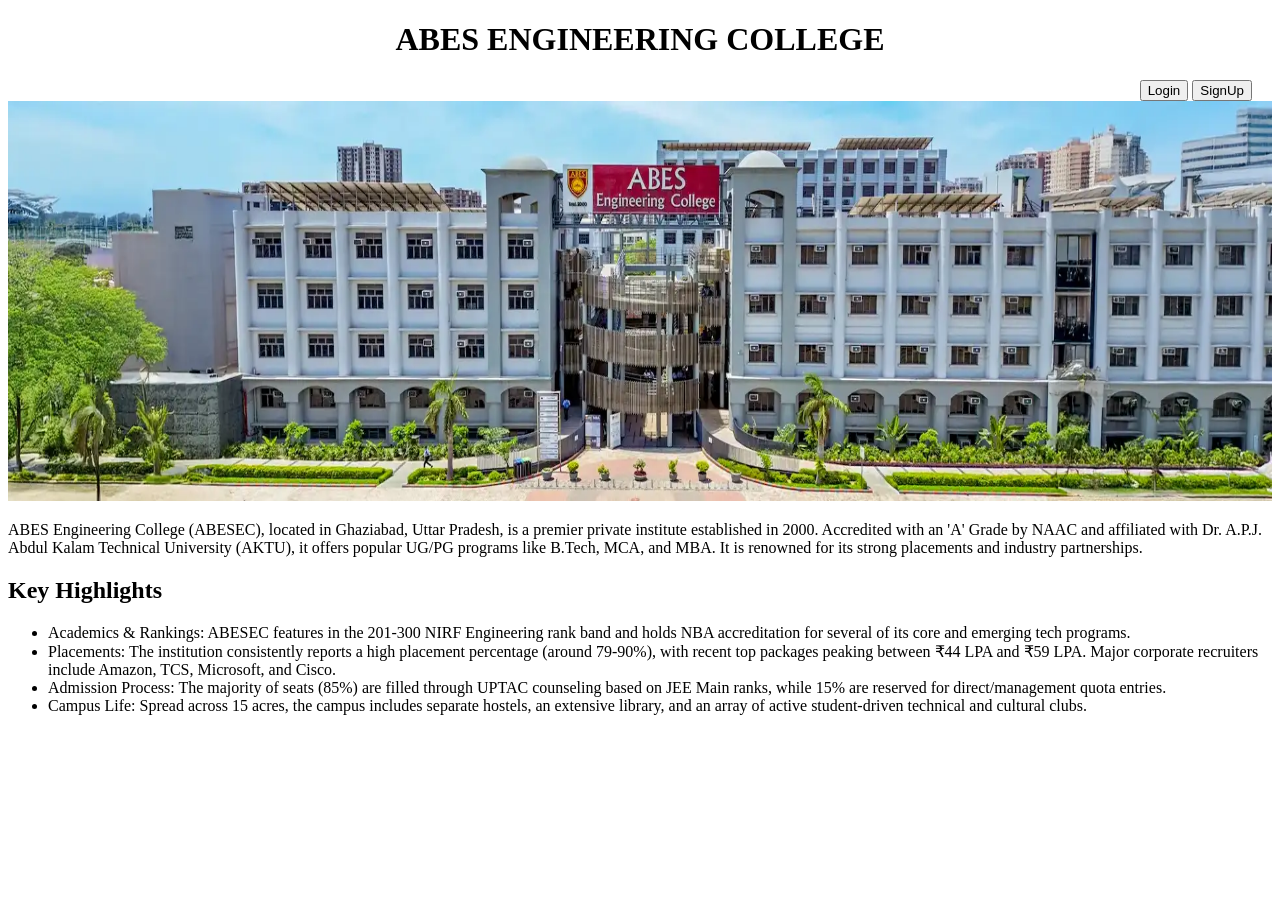
<file: index.html>
<!DOCTYPE html>
<html lang="en">
<head>
    <meta charset="UTF-8">
    <meta name="viewport" content="width=device-width, initial-scale=1.0">
    <title>College website</title>
</head>
<body>
    <div> 
       <center>
            <h1>ABES ENGINEERING COLLEGE</h1>
        </center>
        <div class="button" style="text-align: right; padding-right: 20px; color: black">
         <button>Login</button>
         <button>SignUp</button>
    </div></div>

    <div>
        <img src="abes-engineering-college-desktop-banner.webp"height="400px" width="100%">

        <p>ABES Engineering College (ABESEC), located in Ghaziabad, Uttar Pradesh, is a premier private institute established in 2000. Accredited with an 'A' Grade by NAAC and affiliated with Dr. A.P.J. Abdul Kalam Technical University (AKTU), it offers popular UG/PG programs like B.Tech, MCA, and MBA. It is renowned for its strong placements and industry partnerships. </p>
        <h2>Key Highlights</h2>
        <ul>
            <li>Academics & Rankings: ABESEC features in the 201-300 NIRF Engineering rank band and holds NBA accreditation for several of its core and emerging tech programs. </li>
            <li>Placements: The institution consistently reports a high placement percentage (around 79-90%), with recent top packages peaking between ₹44 LPA and ₹59 LPA. Major corporate recruiters include Amazon, TCS, Microsoft, and Cisco. </li>
            <li>Admission Process: The majority of seats (85%) are filled through UPTAC counseling based on JEE Main ranks, while 15% are reserved for direct/management quota entries. </li>
            <li>Campus Life: Spread across 15 acres, the campus includes separate hostels, an extensive library, and an array of active student-driven technical and cultural clubs.</li>
        </ul>
    </div>


</body>
</html>
</file>
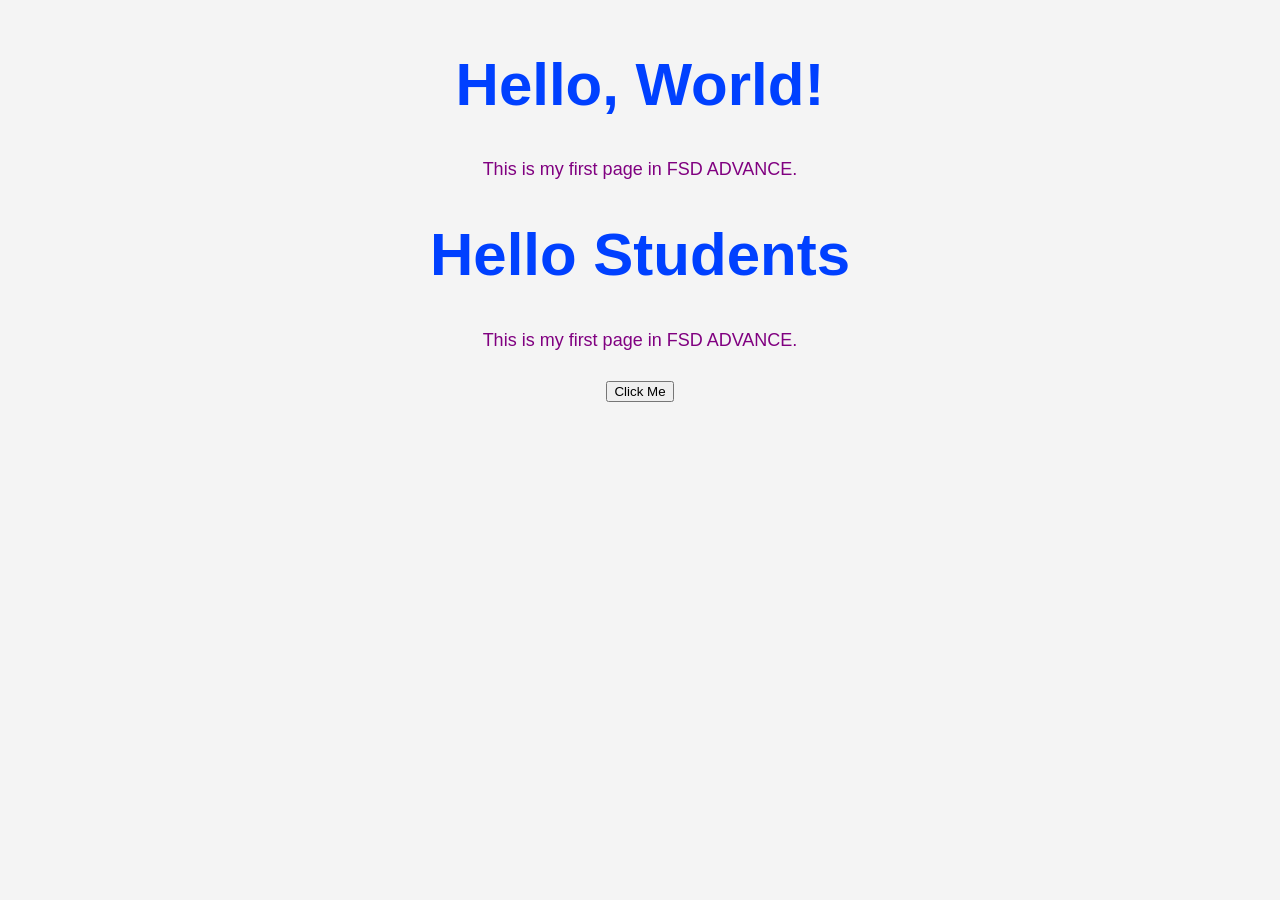
<file: index2.html>
<!DOCTYPE html>
<html lang="en">
<head>
    <meta charset="UTF-8">
    <meta name="viewport" content="width=device-width, initial-scale=1.0">
    <title>Document</title>
    <link rel="stylesheet" href="style.css">

</head>
<body>
    <h1>Hello, World!</h1>
    <p>This is my first page in FSD ADVANCE.</p>
    <script src="script.js"></script>
    <div class="container mt-5 text-center">
        <h1 class="text-primary">Hello Students</h1>
        <p class="text-muted">This is my first page in FSD ADVANCE.</p>
        <button class="btn btn-primary">Click Me</button>
    </div>
</body>
</html>
</file>
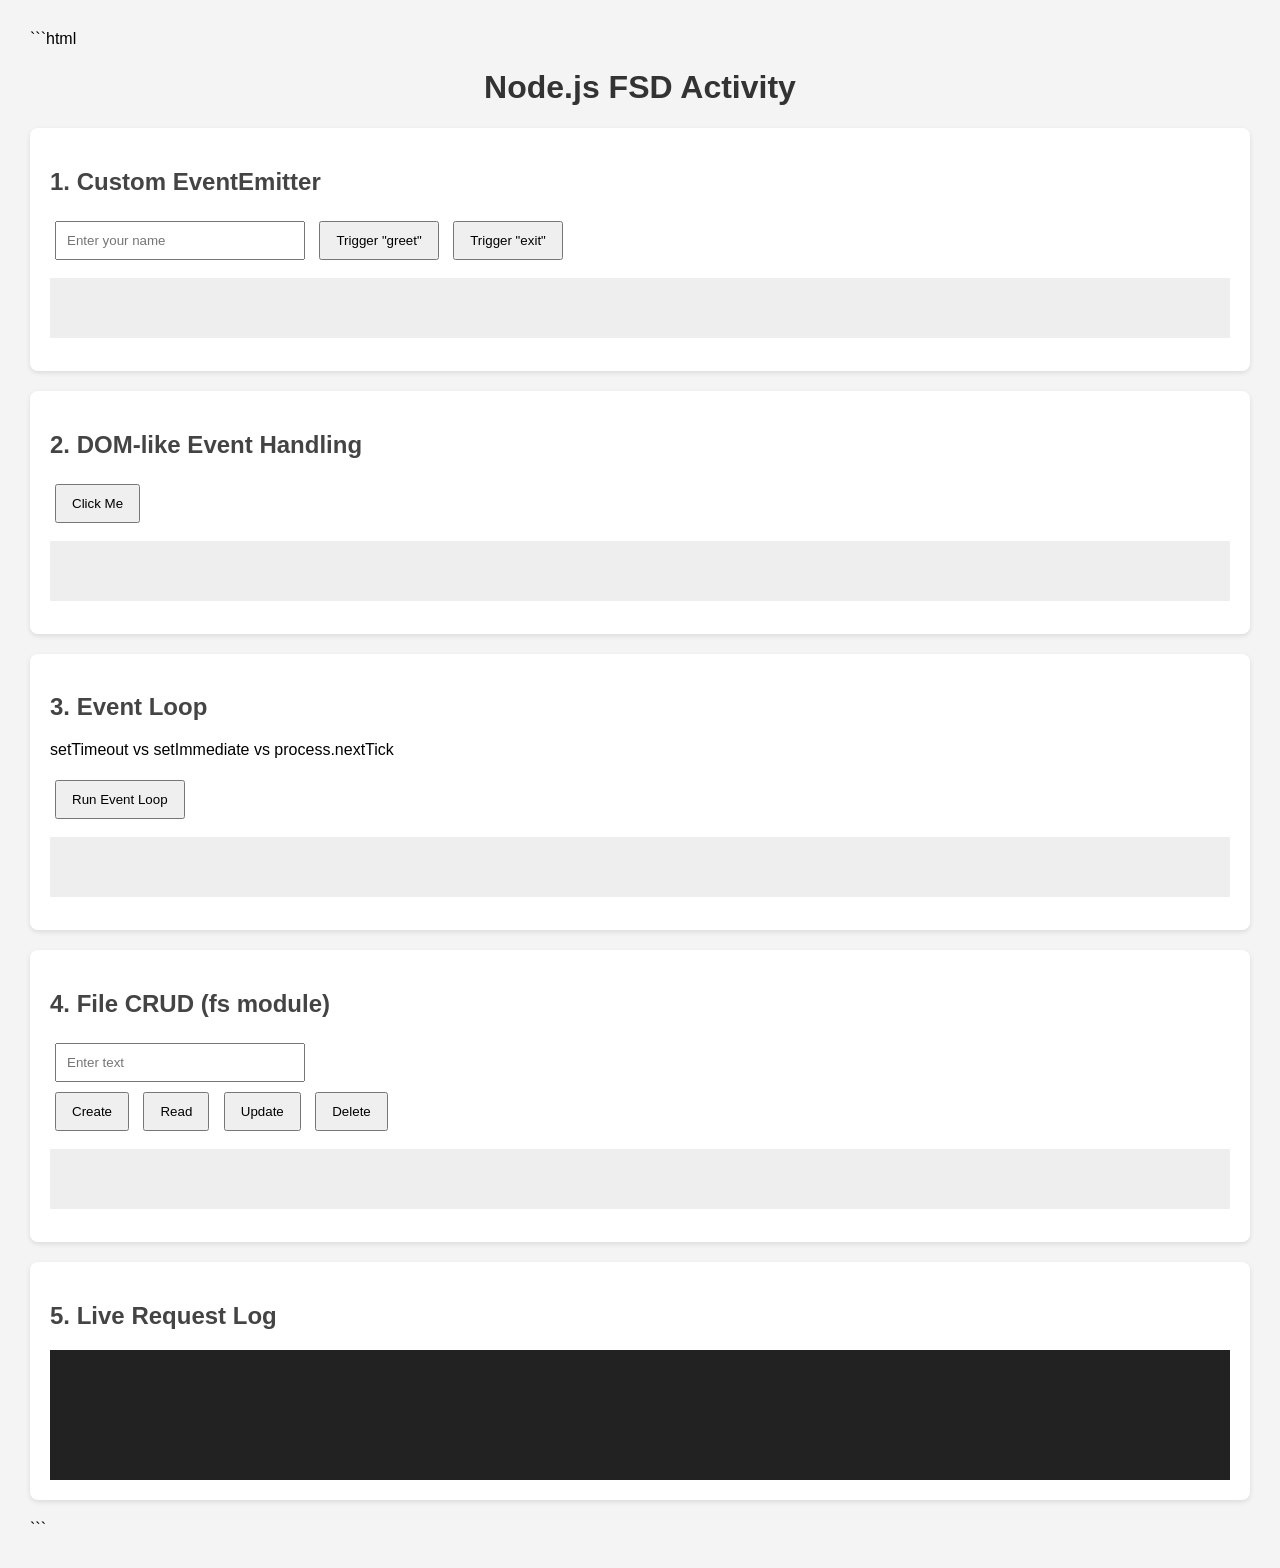
<file: index3.html>
```html
<!DOCTYPE html>
<html lang="en">
<head>
    <meta charset="UTF-8">
    <meta name="viewport" content="width=device-width, initial-scale=1.0">
    <title>Node.js FSD Activity</title>

    <style>
        body {
            font-family: Arial, sans-serif;
            margin: 30px;
            background-color: #f4f4f4;
        }

        h1 {
            text-align: center;
            color: #333;
        }

        section {
            background-color: white;
            padding: 20px;
            margin: 20px 0;
            border-radius: 8px;
            box-shadow: 0 2px 5px rgba(0, 0, 0, 0.1);
        }

        h2 {
            color: #444;
        }

        button {
            padding: 10px 15px;
            margin: 5px;
            cursor: pointer;
        }

        input {
            padding: 10px;
            width: 250px;
            margin: 5px;
        }

        pre {
            background-color: #eee;
            padding: 15px;
            min-height: 30px;
        }

        #log {
            background-color: #222;
            color: #0f0;
            padding: 15px;
            min-height: 100px;
            max-height: 250px;
            overflow-y: auto;
        }
    </style>
</head>

<body>

    <h1>Node.js FSD Activity</h1>

    <!-- Section 1: Custom EventEmitter -->
    <section>
        <h2>1. Custom EventEmitter</h2>

        <input
            type="text"
            id="nameInput"
            placeholder="Enter your name"
        >

        <button onclick="callGreet()">
            Trigger "greet"
        </button>

        <button onclick="callExit()">
            Trigger "exit"
        </button>

        <pre id="emitterOutput"></pre>
    </section>


    <!-- Section 2: DOM-like Event Handling -->
    <section>
        <h2>2. DOM-like Event Handling</h2>

        <button id="domBtn">
            Click Me
        </button>

        <pre id="domOutput"></pre>
    </section>


    <!-- Section 3: Event Loop -->
    <section>
        <h2>3. Event Loop</h2>

        <p>
            setTimeout vs setImmediate vs process.nextTick
        </p>

        <button onclick="runEventLoop()">
            Run Event Loop
        </button>

        <pre id="eventLoopOutput"></pre>
    </section>


    <!-- Section 4: File CRUD -->
    <section>
        <h2>4. File CRUD (fs module)</h2>

        <input
            type="text"
            id="fileText"
            placeholder="Enter text"
        >

        <br>

        <button onclick="createFile()">
            Create
        </button>

        <button onclick="readFile()">
            Read
        </button>

        <button onclick="updateFile()">
            Update
        </button>

        <button onclick="deleteFile()">
            Delete
        </button>

        <pre id="fileOutput"></pre>
    </section>


    <!-- Section 5: Live Request Log -->
    <section>
        <h2>5. Live Request Log</h2>

        <div id="log"></div>
    </section>


    <script>

        // --------------------------------
        // LOG FUNCTION
        // --------------------------------

        function log(msg) {
            const logBox = document.getElementById("log");

            const time = new Date().toLocaleTimeString();

            logBox.innerHTML =
                `[${time}] ${msg}<br>` + logBox.innerHTML;
        }


        // --------------------------------
        // CUSTOM EVENT EMITTER
        // --------------------------------

        async function callGreet() {

            const name =
                document.getElementById("nameInput").value;

            try {

                const response =
                    await fetch(`/greet?name=${encodeURIComponent(name)}`);

                const data =
                    await response.json();

                document.getElementById("emitterOutput").textContent =
                    data.message;

                log("GET /greet");

            } catch (error) {

                document.getElementById("emitterOutput").textContent =
                    "Error: Server is not running.";

                log("Error calling /greet");
            }
        }


        async function callExit() {

            try {

                const response =
                    await fetch("/exit");

                const data =
                    await response.json();

                document.getElementById("emitterOutput").textContent =
                    data.message;

                log("GET /exit");

            } catch (error) {

                document.getElementById("emitterOutput").textContent =
                    "Error: Server is not running.";

                log("Error calling /exit");
            }
        }


        // --------------------------------
        // DOM-LIKE EVENT HANDLING
        // --------------------------------

        const domBtn =
            document.getElementById("domBtn");

        const domOutput =
            document.getElementById("domOutput");


        domBtn.addEventListener("click", () => {

            const event =
                new CustomEvent("studentClicked", {
                    detail: {
                        time: Date.now()
                    }
                });

            domBtn.dispatchEvent(event);

        });


        domBtn.addEventListener(
            "studentClicked",
            (event) => {

                domOutput.textContent =
                    "Custom event studentClicked triggered at: "
                    + event.detail.time;

                log("Custom event studentClicked triggered");

            }
        );


        // --------------------------------
        // EVENT LOOP
        // --------------------------------

        async function runEventLoop() {

            try {

                const response =
                    await fetch("/eventloop");

                const data =
                    await response.json();

                document.getElementById("eventLoopOutput").textContent =
                    data.order.join("\n");

                log("GET /eventloop");

            } catch (error) {

                document.getElementById("eventLoopOutput").textContent =
                    "Error: Server is not running.";

                log("Error calling /eventloop");
            }
        }


        // --------------------------------
        // FILE CREATE
        // --------------------------------

        async function createFile() {

            const text =
                document.getElementById("fileText").value;

            try {

                const response =
                    await fetch("/create", {
                        method: "POST",

                        headers: {
                            "Content-Type": "application/json"
                        },

                        body: JSON.stringify({
                            text: text
                        })
                    });

                const data =
                    await response.json();

                document.getElementById("fileOutput").textContent =
                    data.message;

                log("POST /create");

            } catch (error) {

                document.getElementById("fileOutput").textContent =
                    "Error: Server is not running.";

                log("Error calling /create");
            }
        }


        // --------------------------------
        // FILE READ
        // --------------------------------

        async function readFile() {

            try {

                const response =
                    await fetch("/read");

                const data =
                    await response.json();

                document.getElementById("fileOutput").textContent =
                    data.content;

                log("GET /read");

            } catch (error) {

                document.getElementById("fileOutput").textContent =
                    "Error: Server is not running.";

                log("Error calling /read");
            }
        }


        // --------------------------------
        // FILE UPDATE
        // --------------------------------

        async function updateFile() {

            const text =
                document.getElementById("fileText").value;

            try {

                const response =
                    await fetch("/update", {
                        method: "PUT",

                        headers: {
                            "Content-Type": "application/json"
                        },

                        body: JSON.stringify({
                            text: text
                        })
                    });

                const data =
                    await response.json();

                document.getElementById("fileOutput").textContent =
                    data.message;

                log("PUT /update");

            } catch (error) {

                document.getElementById("fileOutput").textContent =
                    "Error: Server is not running.";

                log("Error calling /update");
            }
        }


        // --------------------------------
        // FILE DELETE
        // --------------------------------

        async function deleteFile() {

            try {

                const response =
                    await fetch("/delete", {
                        method: "DELETE"
                    });

                const data =
                    await response.json();

                document.getElementById("fileOutput").textContent =
                    data.message;

                log("DELETE /delete");

            } catch (error) {

                document.getElementById("fileOutput").textContent =
                    "Error: Server is not running.";

                log("Error calling /delete");
            }
        }

    </script>

</body>
</html>
```
</file>
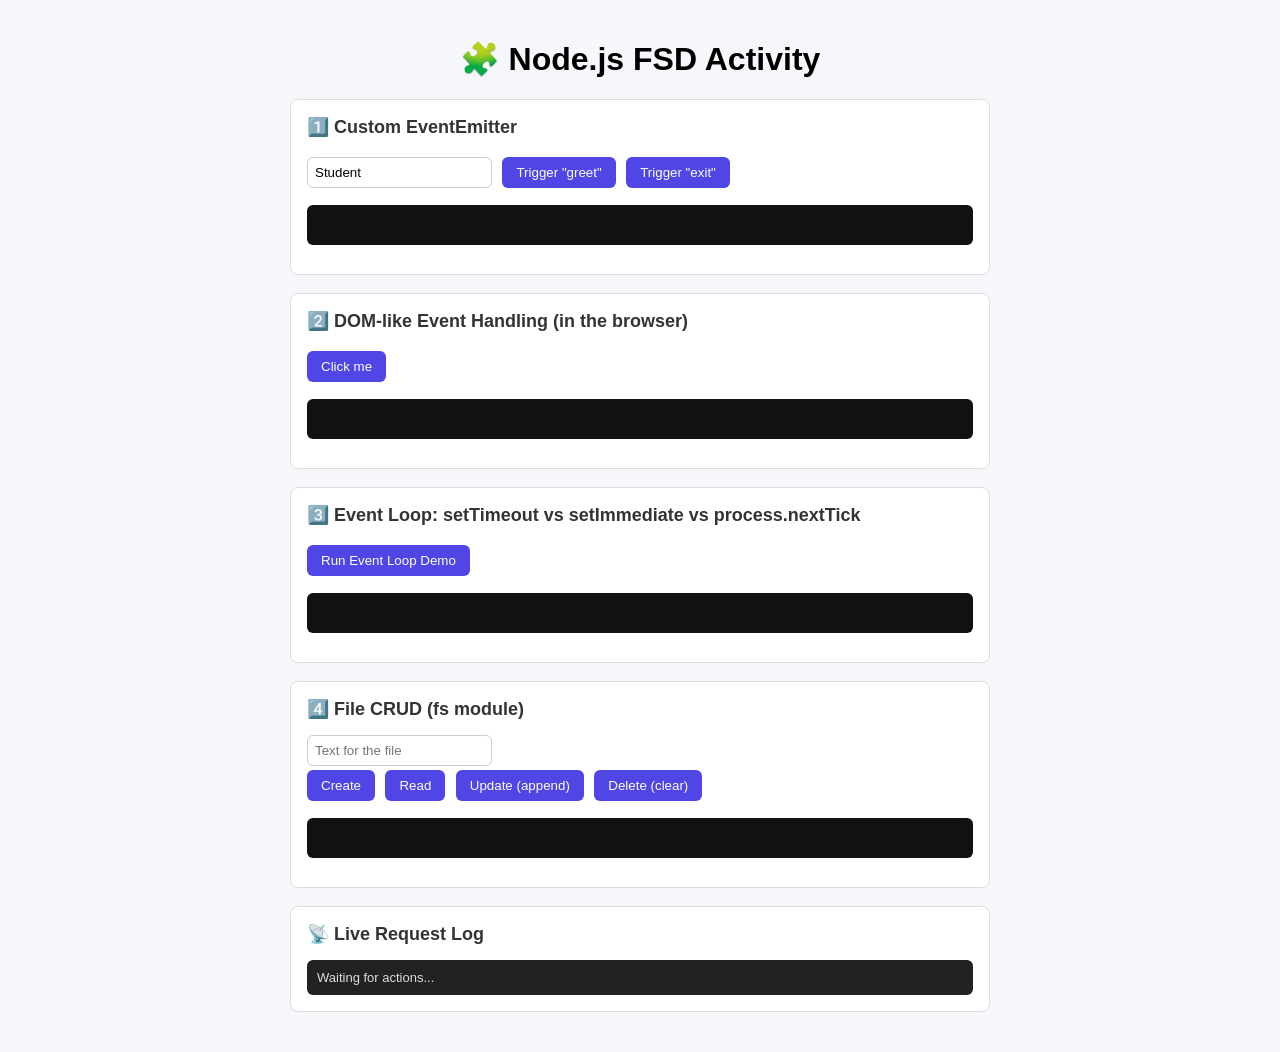
<file: indexserver.html>
<!DOCTYPE html>
<html lang="en">
<head>
<meta charset="UTF-8">
<title>Node.js FSD Activity</title>
<style>
  body { font-family: Arial, sans-serif; max-width: 700px; margin: 40px auto; padding: 0 20px; background: #f6f7fb; }
  h1 { text-align: center; }
  section { background: #fff; border: 1px solid #ddd; border-radius: 8px; padding: 16px; margin-bottom: 18px; }
  h2 { margin-top: 0; font-size: 18px; color: #333; }
  button { margin: 4px 6px 4px 0; padding: 8px 14px; border: none; border-radius: 6px; background: #4f46e5; color: #fff; cursor: pointer; }
  button:hover { background: #4338ca; }
  input { padding: 7px; border: 1px solid #ccc; border-radius: 6px; margin-right: 6px; }
  pre { background: #111; color: #7fffa0; padding: 10px; border-radius: 6px; overflow-x: auto; min-height: 20px; }
  #log { background: #222; color: #ddd; font-size: 13px; padding: 10px; border-radius: 6px; max-height: 150px; overflow-y: auto; }
</style>
</head>
<body>

<h1>🧩 Node.js FSD Activity</h1>

<!-- 1. EventEmitter demo -->
<section>
  <h2>1️⃣ Custom EventEmitter</h2>
  <input id="nameInput" placeholder="Your name" value="Student">
  <button onclick="callGreet()">Trigger "greet"</button>
  <button onclick="callExit()">Trigger "exit"</button>
  <pre id="emitterOutput"></pre>
</section>

<!-- 2. DOM-like event handling (client side, no server needed) -->
<section>
  <h2>2️⃣ DOM-like Event Handling (in the browser)</h2>
  <button id="domBtn">Click me</button>
  <pre id="domOutput"></pre>
</section>

<!-- 3. Event loop visualization -->
<section>
  <h2>3️⃣ Event Loop: setTimeout vs setImmediate vs process.nextTick</h2>
  <button onclick="runEventLoop()">Run Event Loop Demo</button>
  <pre id="eventLoopOutput"></pre>
</section>

<!-- 4. fs CRUD -->
<section>
  <h2>4️⃣ File CRUD (fs module)</h2>
  <input id="fileText" placeholder="Text for the file">
  <br>
  <button onclick="createFile()">Create</button>
  <button onclick="readFile()">Read</button>
  <button onclick="updateFile()">Update (append)</button>
  <button onclick="deleteFile()">Delete (clear)</button>
  <pre id="fileOutput"></pre>
</section>

<!-- 5. HTTP server response info -->
<section>
  <h2>📡 Live Request Log</h2>
  <div id="log">Waiting for actions...</div>
</section>

<script>
  const logBox = document.getElementById('log');
  function log(msg) {
    const time = new Date().toLocaleTimeString();
    logBox.innerHTML = `[${time}] ${msg}<br>` + logBox.innerHTML;
  }

  // ---------- 1. EventEmitter ----------
  async function callGreet() {
    const name = document.getElementById('nameInput').value || 'Guest';
    const res = await fetch(`/greet?name=${encodeURIComponent(name)}`);
    const data = await res.json();
    document.getElementById('emitterOutput').textContent = JSON.stringify(data, null, 2);
    log(`GET /greet -> status ${res.status}`);
  }

  async function callExit() {
    const res = await fetch('/exit');
    const data = await res.json();
    document.getElementById('emitterOutput').textContent = JSON.stringify(data, null, 2);
    log(`GET /exit -> status ${res.status}`);
  }

  // ---------- 2. DOM-like custom events ----------
  const domBtn = document.getElementById('domBtn');
  const domOutput = document.getElementById('domOutput');

  // Standard DOM event listener
  domBtn.addEventListener('click', () => {
    domOutput.textContent = 'Native "click" event caught by addEventListener!';
    // Dispatch our own CustomEvent, just like Node's EventEmitter but in the browser
    const myEvent = new CustomEvent('studentClicked', { detail: { time: Date.now() } });
    domBtn.dispatchEvent(myEvent);
  });

  // Listening for our custom event (mirrors emitter.on(...) on the server)
  domBtn.addEventListener('studentClicked', (e) => {
    domOutput.textContent += `\nCustom event "studentClicked" fired at ${e.detail.time}`;
  });

  // ---------- 3. Event loop demo ----------
  async function runEventLoop() {
    document.getElementById('eventLoopOutput').textContent = 'Running...';
    const res = await fetch('/eventloop');
    const data = await res.json();
    document.getElementById('eventLoopOutput').textContent = data.order.join('\n');
    log(`GET /eventloop -> status ${res.status}`);
  }

  // ---------- 4. fs CRUD ----------
  async function createFile() {
    const text = document.getElementById('fileText').value;
    const res = await fetch('/create', {
      method: 'POST',
      headers: { 'Content-Type': 'application/json' },
      body: JSON.stringify({ text })
    });
    const data = await res.json();
    document.getElementById('fileOutput').textContent = JSON.stringify(data, null, 2);
    log(`POST /create -> status ${res.status}`);
  }

  async function readFile() {
    const res = await fetch('/read');
    const data = await res.json();
    document.getElementById('fileOutput').textContent = JSON.stringify(data, null, 2);
    log(`GET /read -> status ${res.status}`);
  }

  async function updateFile() {
    const text = document.getElementById('fileText').value;
    const res = await fetch('/update', {
      method: 'PUT',
      headers: { 'Content-Type': 'application/json' },
      body: JSON.stringify({ text })
    });
    const data = await res.json();
    document.getElementById('fileOutput').textContent = JSON.stringify(data, null, 2);
    log(`PUT /update -> status ${res.status}`);
  }

  async function deleteFile() {
    const res = await fetch('/delete', { method: 'DELETE' });
    const data = await res.json();
    document.getElementById('fileOutput').textContent = JSON.stringify(data, null, 2);
    log(`DELETE /delete -> status ${res.status}`);
  }
</script>

</body>
</html>
</file>
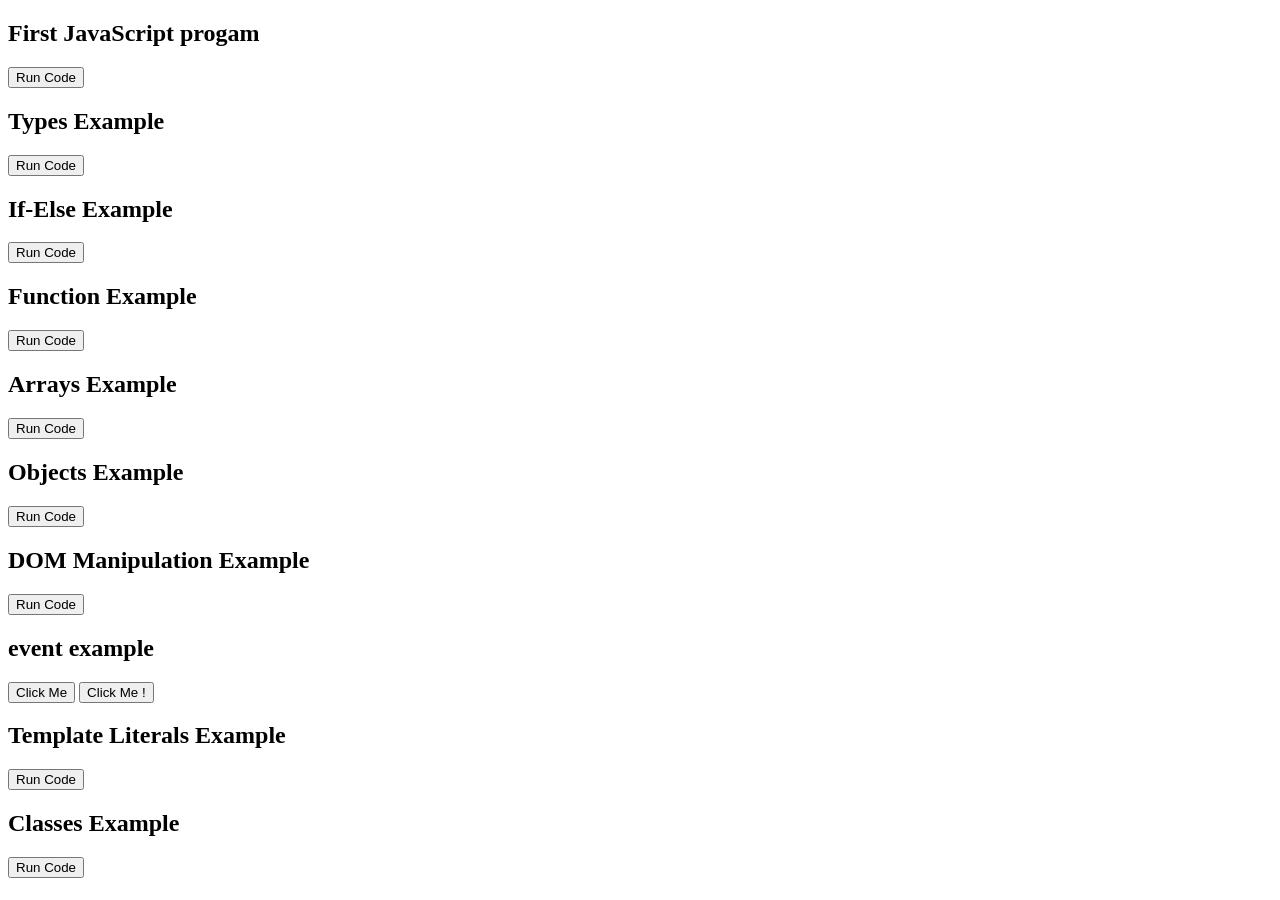
<file: javascriptrevision.html>
<!DOCTYPE html>
<html lang="en">
<head>
    <meta charset="UTF-8">
    <meta name="viewport" content="width=device-width, initial-scale=1.0">
    <title>basic java script</title>
</head>
<body>
    <h2>First JavaScript progam</h2>
    <button onClick="runCode()">Run Code</button>
    <p id="result"></p>

    <script>
        function runCode() {
            //step 1 : store a number in a variable
            let number1=10;
            let number2=25;
            //step 2 : add both number
            let sum = number1+number2;
            //step 3:show result on the page
            document.getElementById("result").innerText="sum is :" +sum;
        }
    </script>

    <h2>Types Example</h2>

    <button onclick="runCode2()">Run Code</button>

    <p id="result2"></p>
    <script>
        function runCode2() {
            let age=20;
            let name="Niraj";
            let isStudent=true;

            document.getElementById("result2").innerText="age Type :" + typeof age+" | " +
            "name type :" + typeof name+ "|" + "isStudent type :" + typeof isStudent;
        }
    </script>

    <h2>If-Else Example</h2>

    <button onclick="runCode3()">Run Code</button>
    <p id="result3"></p>
    <script>
        function runCode3(){
            let marks=80;
            if(marks >= 90){
                document.getElementById("result3").innerText="Grade A";
         
    }
    else if(marks >= 60){
                document.getElementById("result3").innerText="Grade B";
            }else
            {
                document.getElementById("result3").innerText="Grade C: -Need to improvement";
            }
            
        }
    </script>
    <h2> Function Example</h2>
    <button onclick="runCode4()">Run Code</button>
    <p id="result4"></p>
    <script>
        function runCode4(){
            // this function takes two numbers and return their sum
            function addNumbers(x,y){
                return  x+y;
            }

            //calling (using) the function
            let sum = addNumbers(5, 7);
            document.getElementById("result4").innerText="sum is :" +sum;
        }
    </script>
    <h2>Arrays Example</h2>

<button onclick="runCode5()">Run Code</button>

<p id="result5"></p>

<script> 
function runCode5() {

//array = list of items 
let students = ["Aman", "Riya","Karan"];

// get first item (index starts at 0) 
let first = students[0];

// how many items in array 
let total = students.length;

// add new item at the end 
students.push("Sneha");

// showing all results on the page
document.getElementById("result5").innerText="First Student: " + first + " | " + "Total: " + total + " | " + "After Add:" + students;
}
</script>
<h2>Objects Example</h2>
<button onclick="runCode6()">Run Code</button>                                  
<p id="result6"></p>

<script>
    function runCode6(){
        let student = {
            name : "Niraj" , 
            age : 20 ,
            marks : 90
        };
        let studentName = student.name;
        let studentAge = student["age"];
        student.marks = 95; // update marks
        document.getElementById("result6").innerText="Student Name: " + studentName + " | " + "Student Age: " + studentAge + " | " + "Updated Marks: " + student.marks;}
</script>
<h2>DOM Manipulation Example</h2>
<button onclick="runCode7()">Run Code</button>
<p id="result7"></p>
<script>
    function runCode7(){
         
        // document.getElementById finds an element on the page by its id
        // innerText changes the text shown
        document.getElementById("result7").innerText = "Hello! javaScript changed this text.";

        // style.color changes the text color
        document.getElementById("result7").style.color = "green";
    }
</script>
 <h2>event example</h2>
    <button onclick="setupEvent()">Click Me</button>
    <button id="ClickMeButton">Click Me !</button>

    <script>
        function setupEvent() {
            document.getElementById("ClickMeButton").addEventListener("click" , function() {
                alert("You clicked the button!");
            });
            
        }
    </script>

    <h2>Template Literals Example</h2>

    <button onclick="runCode8()">Run Code</button>

    <p id="result8"></p>

    <script>
        function runCode8() {
            let name = "Niraj";
            let marks = 90;
            let message = `Name: ${name}, Marks: ${marks}`;
            document.getElementById("result8").innerText = message;
        }
    </script>

     <h2>Classes Example</h2>   
      <button onclick="runCode10()">Run Code</button>   
       <p id="result10"></p>   
        <script>    
        function runCode10() { 
             // class = blueprint to create similar objects easily    
                 class Student {   
            // constructor runs when a new object is created   
                    constructor(name, marks) {         
               this.name = name;          
               this.marks = marks;         }     
                  // a method (function) inside the class       
               showResult() {         
               return this.name + " scored " + this.marks;      
                }   
                  }       
               creating a new object from the class      
               let student1 = new Student("Karan", 78);       
              // showing result on the page      
               document.getElementById("result10").innerText = student1.showResult();   
                } 
                  </script> 



</body>
</html>
</file>
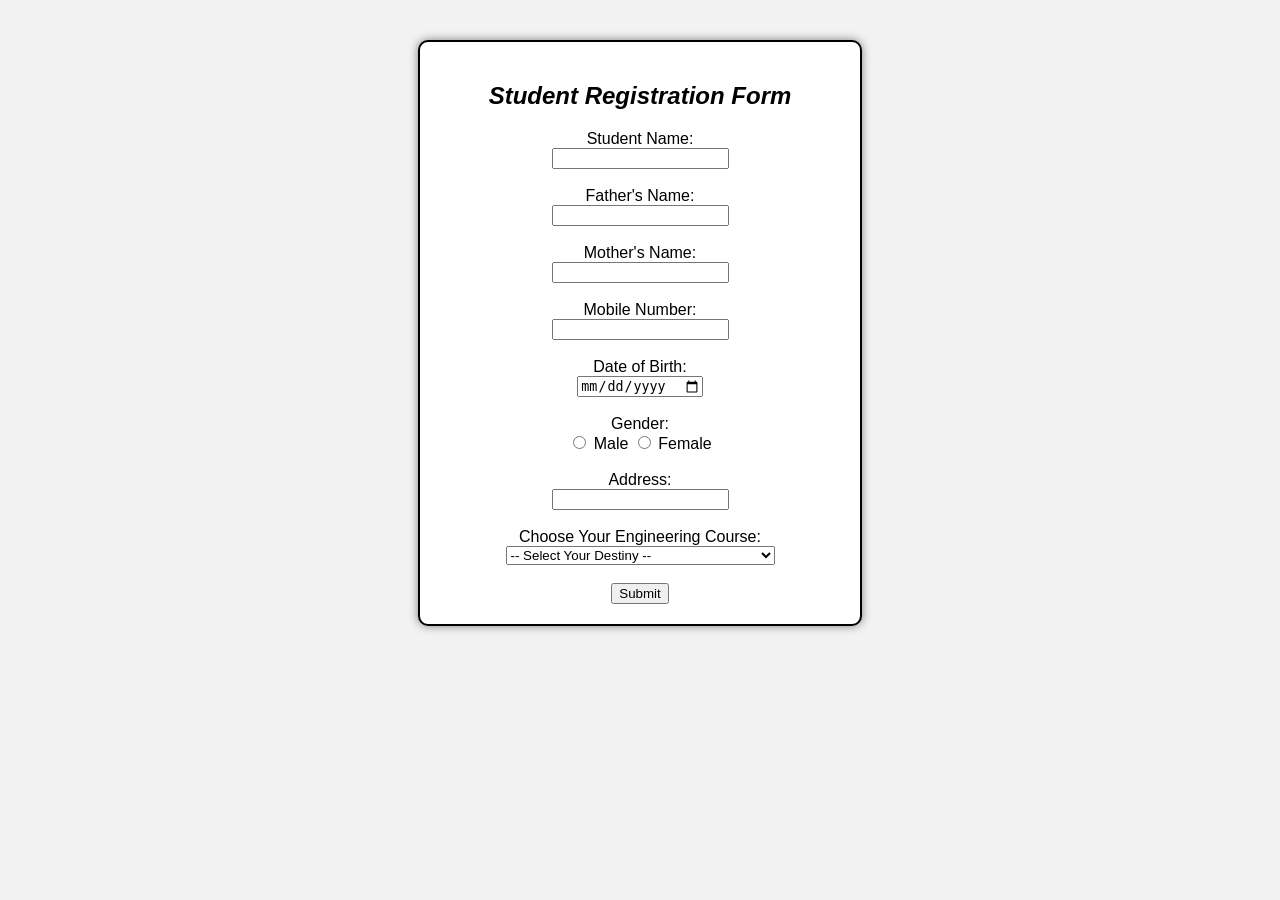
<file: Registration.html>
<!DOCTYPE html>
<html>
<head>
    <title>Student Registration Form</title>

    <style>
        body {
            font-family: Arial, sans-serif;
            background-color: #f2f2f2;
        }

        .container {
            width: 400px;
            margin: 40px auto;
            padding: 20px;
            background-color: white;
            border: 2px solid black;
            border-radius: 10px;
            box-shadow: 0 0 10px gray;
        }
    </style>
</head>

<body>

    <div class="container">
        <center>
            <h2><b><i>Student Registration Form</i></b></h2>

            <form>

                <label>Student Name:</label><br>
                <input type="text" name="studentName"><br><br>

                <label>Father's Name:</label><br>
                <input type="text" name="fatherName"><br><br>

                <label>Mother's Name:</label><br>
                <input type="text" name="motherName"><br><br>

                <label>Mobile Number:</label><br>
                <input type="tel" name="mobile"><br><br>

                <label>Date of Birth:</label><br>
                <input type="date" name="dob"><br><br>

                <label>Gender:</label><br>
                <input type="radio" name="gender" value="Male"> Male
                <input type="radio" name="gender" value="Female"> Female
                
                <br><br>

                <label>Address:</label><br>
                <input type="text" name="address"><br><br>

                <label>Choose Your Engineering Course:</label><br>
                <select name="course">
                    <option>-- Select Your Destiny --</option>
                    <option>B.Tech CSE (Ctrl+C Ctrl+V Engineer)</option>
                    <option>B.Tech CSE AI (ChatGPT Certified)</option>
                    <option>B.Tech CSE Data Science (Excel Warrior)</option>
                </select>
                <br><br>

                <input type="submit" value="Submit">

            </form>
        </center>
    </div>

</body>
</html>
</file>
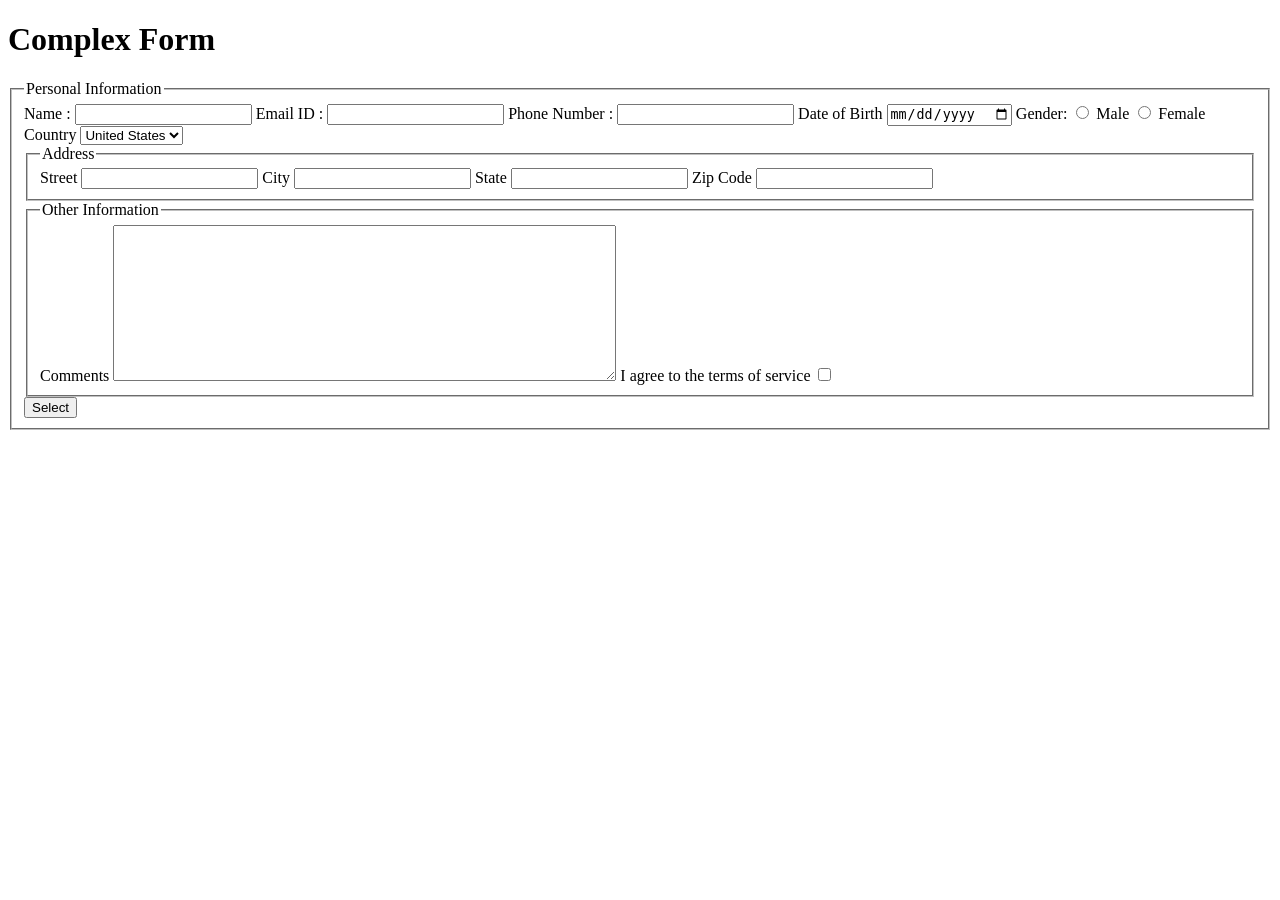
<file: text.html>
<!DOCTYPE html>
<html lang="en">
<head>
    <meta charset="UTF-8">
    <meta name="viewport" content="width=device-width, initial-scale=1.0">
    <title>Form4</title>
</head>
<body>
    <h1>Complex Form</h1>
    <form>
<fieldset>
    <legend>Personal Information</legend>
    <label for="name">Name :</label>
        <input type="name" id="name" name="Name">
         <label for="email">Email ID :</label>
        <input type="email" id="email" name="email">
         <label for="tel">Phone Number :</label>
        <input type="tel" id="tel" name="Phone Number">
        <label for="datepicker">Date of Birth</label>
        <input type="date" name="Date of Birth" id="datepicker">
        <span>Gender:</span>
        <input type="radio" id="radio1" name="radio">
        <label for="radio1">Male</label>
        <input type="radio" id="radio2" name="radio">
        <label for="radio2">Female</label>
        <label for="Country">Country</label>
        <select name="Country" id="Country">
            <option value="a">United States </option>
            <option value="b">India</option>
            <option value="c">Japan</option>
            <option value="d">China</option>
            <option value="e">France</option>
        </select>
        <fieldset>
            <legend>Address</legend>
            <label for="Street">Street</label>
            <input type="text" id="Street" name="Street">
            <label for="City">City</label>
            <input type="text" id="City" name="City">
            <label for="State">State</label>
            <input type="text" id="State" name="State">
            <label for="number">Zip Code</label>
            <input type="number" id="number" name="number">
        </fieldset>
        <fieldset>
            <legend>Other Information</legend>
            <label for="textarea">Comments</label>
            <textarea name="textarea" id="textarea" cols="60" rows="10"></textarea>
          <label for="checkbox"> I agree to the terms of service</label>
          <input type="checkbox" name="checkbox" id="checkbox">
          <br>
        </fieldset>
         <button>Select</button>
    </form>

</fieldset>
</body>
</html>
</file>
<file: style.css>
body{
    font-family: Arial, sans-serif;
    background-color: #f4f4f4;
    text-align: center;
    margin-top: 50px;
    font-size: 30px;
}

h1{
    color: rgb(0, 64, 255);
}

p {
    color: purple;
    font-size: 18px;
}
</file>
